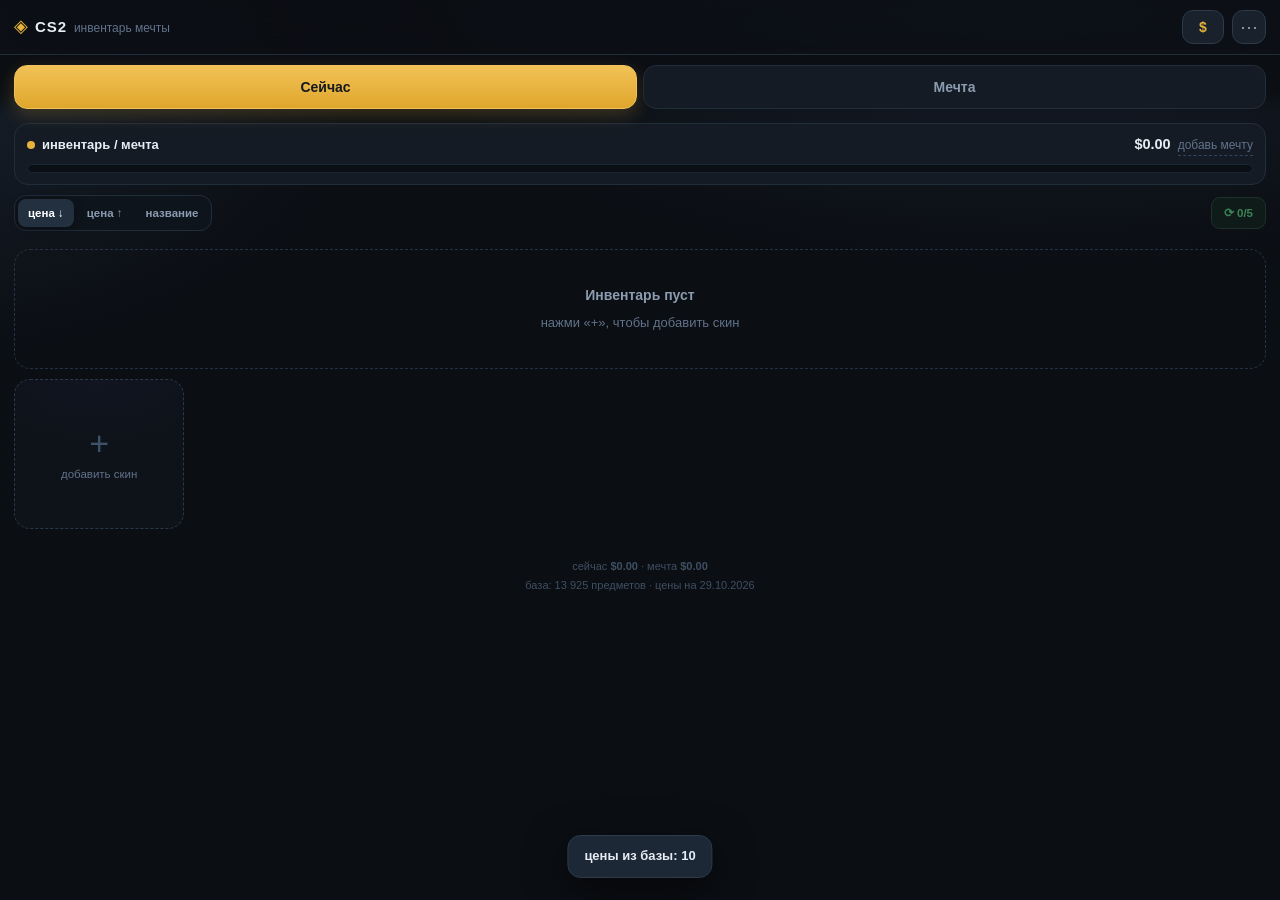
<file: index.html>
<!DOCTYPE html>
<html lang="ru">
<head>
<meta charset="utf-8">
<meta name="viewport" content="width=device-width,initial-scale=1,viewport-fit=cover">
<meta name="theme-color" content="#0b0e13">
<meta name="robots" content="noindex,nofollow,noarchive">
<meta name="googlebot" content="noindex,nofollow">
<meta name="apple-mobile-web-app-capable" content="yes">
<meta name="apple-mobile-web-app-status-bar-style" content="black-translucent">
<title>CS2 · Инвентарь мечты</title>
<link rel="stylesheet" href="style.css">
</head>
<body>

<header class="top">
  <div class="brand">
    <span class="mark">◈</span>
    <span class="bt">CS2</span>
    <span class="bs">инвентарь мечты</span>
  </div>
  <div class="topact">
    <button class="chip" id="btnCur" title="валюта">$</button>
    <button class="iconbtn" id="btnMenu" title="настройки">⋯</button>
  </div>
</header>

<nav class="tabs" id="tabs">
  <button class="tab is-on" data-tab="now">Сейчас</button>
  <button class="tab" data-tab="dream">Мечта</button>
</nav>

<section class="bars" id="bars"></section>

<main class="grid" id="grid" aria-live="polite"></main>

<footer class="foot">
  <div id="catInfo">загрузка базы…</div>
</footer>

<div class="boot" id="boot">
  <div class="boot-in">
    <div class="boot-logo">◈</div>
    <div class="boot-t">CS2 · инвентарь мечты</div>
    <div class="boot-s" id="bootMsg">загружаю базу цен…</div>
    <div class="boot-track"><i id="bootBar"></i></div>
  </div>
</div>

<div class="sheet-wrap" id="sheetWrap" hidden>
  <div class="backdrop" data-close></div>
  <div class="sheet" id="sheet" role="dialog" aria-modal="true"></div>
</div>

<div class="toast" id="toast"></div>

<script src="app.js?v=8"></script>
</body>
</html>
</file>
<file: style.css>
/* CS2 · инвентарь мечты — mobile-first, тёмная тема */
:root{
  --bg:#0b0e13;
  --bg2:#0f141b;
  --panel:#141b24;
  --panel2:#18212c;
  --line:#222d3a;
  --line2:#2c3a4a;
  --txt:#e6edf5;
  --dim:#8b9bb0;
  --dim2:#61728a;
  --gold:#e6b23c;
  --green:#3ecf6b;
  --yellow:#ffcc33;
  --blue:#4b69ff;
  --red:#ef5350;
  --r:16px;
  --safe-b:env(safe-area-inset-bottom,0px);
  --safe-t:env(safe-area-inset-top,0px);
  --shadow:0 12px 40px rgba(0,0,0,.55);
}
*{box-sizing:border-box;-webkit-tap-highlight-color:transparent}
html,body{margin:0;padding:0}
body{
  background:
    radial-gradient(1200px 600px at 80% -10%, #1a2433 0%, transparent 60%),
    radial-gradient(900px 500px at -10% 10%, #17202c 0%, transparent 55%),
    var(--bg);
  color:var(--txt);
  font:15px/1.45 -apple-system,BlinkMacSystemFont,"Segoe UI",Roboto,"Helvetica Neue",Arial,sans-serif;
  min-height:100dvh;
  overscroll-behavior-y:none;
  -webkit-font-smoothing:antialiased;
}
button{font:inherit;color:inherit;cursor:pointer;border:0;background:none}
img{display:block}
.dim{color:var(--dim)}
.mono{font-variant-numeric:tabular-nums;font-feature-settings:"tnum"}

/* ---------- шапка ---------- */
.top{
  position:sticky;top:0;z-index:30;
  display:flex;align-items:center;justify-content:space-between;gap:10px;
  padding:calc(10px + var(--safe-t)) 14px 10px;
  background:rgba(11,14,19,.82);
  backdrop-filter:blur(14px) saturate(140%);
  -webkit-backdrop-filter:blur(14px) saturate(140%);
  border-bottom:1px solid var(--line);
}
.brand{display:flex;align-items:baseline;gap:7px;min-width:0}
.brand .mark{color:var(--gold);font-size:18px;line-height:1}
.brand .bt{font-weight:800;letter-spacing:.06em;font-size:15px}
.brand .bs{color:var(--dim2);font-size:12px;white-space:nowrap;overflow:hidden;text-overflow:ellipsis}
.topact{display:flex;gap:8px;align-items:center}
.chip{
  min-width:42px;height:34px;padding:0 11px;border-radius:11px;
  background:var(--panel2);border:1px solid var(--line2);
  color:var(--gold);font-weight:700;font-size:14px;
  transition:transform .12s, border-color .2s;
}
.chip:active{transform:scale(.94)}
.iconbtn{
  width:34px;height:34px;border-radius:11px;background:var(--panel2);
  border:1px solid var(--line2);color:var(--dim);font-size:18px;line-height:1;
}
.iconbtn:active{transform:scale(.94)}

/* ---------- вкладки ---------- */
.tabs{
  position:sticky;top:calc(55px + var(--safe-t));z-index:29;
  display:flex;gap:6px;padding:10px 14px 6px;
  background:linear-gradient(#0b0e13 60%,rgba(11,14,19,0));
}
.tab{
  flex:1;padding:11px 8px;border-radius:13px;font-weight:700;font-size:14px;
  color:var(--dim);background:var(--panel);border:1px solid var(--line);
  transition:all .18s;
}
.tab.is-on{
  color:#14181f;background:linear-gradient(180deg,#f2c257,#dfa62c);
  border-color:#f0c15c;box-shadow:0 6px 18px rgba(230,178,60,.22);
}
.tab:active{transform:scale(.985)}

/* ---------- полосы прогресса ---------- */
.bars{padding:8px 14px 4px;display:flex;flex-direction:column;gap:9px}
.bar{
  background:var(--panel);border:1px solid var(--line);border-radius:14px;
  padding:10px 12px 11px;
}
.bar.sub{background:transparent;border-color:transparent;padding:6px 2px 2px}
.bhead{display:flex;align-items:center;justify-content:space-between;gap:8px;margin-bottom:8px}
.blabel{display:flex;align-items:center;gap:7px;font-size:12.5px;color:var(--dim);min-width:0}
.blabel b{color:var(--txt);font-weight:700;font-size:13px}
.dot{width:8px;height:8px;border-radius:50%;flex:0 0 auto}
.bval{display:flex;align-items:baseline;gap:7px;white-space:nowrap}
.bval .sum{font-weight:800;font-size:14.5px}
.bval .goal{color:var(--dim2);font-size:12px;cursor:pointer;border-bottom:1px dashed #33455a}
.pct{font-weight:800;font-size:13px;color:var(--gold);min-width:44px;text-align:right}
.track{position:relative;height:9px;border-radius:99px;background:#0a0f15;border:1px solid #1b2634;overflow:hidden}
.fill{height:100%;width:0;border-radius:99px;transition:width .65s cubic-bezier(.2,.8,.2,1);position:relative}
.fill::after{content:"";position:absolute;inset:0;background:linear-gradient(180deg,rgba(255,255,255,.28),transparent 60%)}
.bar[data-k="now"] .fill{background:linear-gradient(90deg,#b9852a,#f2c257)}
.bar[data-k="d1"] .fill{background:linear-gradient(90deg,#2ea457,#59e08a);box-shadow:0 0 14px rgba(62,207,107,.35)}
.bar[data-k="d2"] .fill{background:linear-gradient(90deg,#c99a12,#ffd85c);box-shadow:0 0 14px rgba(255,204,51,.3)}
.bar[data-k="d1"] .pct{color:var(--green)}
.bar[data-k="d2"] .pct{color:var(--yellow)}
.bar.done .fill{animation:glow 2.2s ease-in-out infinite}
@keyframes glow{0%,100%{filter:brightness(1)}50%{filter:brightness(1.28)}}

/* ---------- сетка карточек ---------- */
.grid{
  display:grid;gap:10px;padding:12px 14px calc(28px + var(--safe-b));
  grid-template-columns:repeat(auto-fill,minmax(150px,1fr));
}
@media(max-width:420px){.grid{grid-template-columns:repeat(2,1fr);gap:9px;padding:10px 10px calc(24px + var(--safe-b))}}
.card{
  position:relative;border-radius:var(--r);overflow:hidden;
  background:linear-gradient(170deg,var(--panel2),var(--panel));
  border:1px solid var(--line);
  transition:transform .12s ease,border-color .2s;
  text-align:left;
}
.card:active{transform:scale(.975)}
.card::before{ /* подсветка редкости */
  content:"";position:absolute;inset:0;pointer-events:none;
  background:radial-gradient(120% 70% at 50% 0%,var(--c,#4b69ff22) 0%,transparent 62%);
  opacity:.28;
}
.thumb{position:relative;aspect-ratio:4/3;display:flex;align-items:center;justify-content:center;padding:8px 6px 0}
.thumb img{max-width:100%;max-height:100%;object-fit:contain;filter:drop-shadow(0 8px 14px rgba(0,0,0,.45))}
.thumb .noimg{
  width:56px;height:56px;border-radius:12px;background:#0d131a;border:1px dashed #2b3947;
  display:flex;align-items:center;justify-content:center;color:var(--dim2);font-size:20px;
}
.wp{
  position:absolute;top:7px;right:7px;padding:2px 7px;border-radius:99px;
  font-size:10.5px;font-weight:800;letter-spacing:.03em;
  background:#0b1016cc;border:1px solid currentColor;backdrop-filter:blur(4px);
}
.ord{
  position:absolute;top:7px;left:7px;width:20px;height:20px;border-radius:50%;
  display:flex;align-items:center;justify-content:center;font-size:11px;font-weight:800;
  background:#0b1016cc;border:1px solid currentColor;backdrop-filter:blur(4px);
}
.cbody{padding:7px 9px 9px}
.cname{
  font-size:12px;font-weight:600;line-height:1.28;color:#dbe6f2;
  display:-webkit-box;-webkit-line-clamp:2;-webkit-box-orient:vertical;overflow:hidden;
  min-height:31px;
}
.cprice{margin-top:4px;font-size:13.5px;font-weight:800;color:var(--gold)}
.cprice.none{color:var(--dim2);font-weight:600}

.card.add{
  display:flex;flex-direction:column;align-items:center;justify-content:center;gap:6px;
  min-height:150px;border:1.5px dashed #2b3947;background:rgba(20,27,36,.4);
  color:var(--dim2);
}
.card.add .plus{font-size:34px;line-height:1;color:#3d5169;font-weight:300}
.card.add .txt{font-size:11.5px}
.card.add:active{border-color:var(--gold);color:var(--gold)}
.empty{
  grid-column:1/-1;text-align:center;padding:34px 18px;color:var(--dim2);
  border:1px dashed #253243;border-radius:var(--r);font-size:13px;line-height:1.7;
}
.empty b{color:var(--dim);display:block;margin-bottom:4px;font-size:14px}

/* ---------- подвал ---------- */
.foot{padding:0 16px calc(18px + var(--safe-b));text-align:center;color:#3f4f63;font-size:11px;line-height:1.7}
.foot a{color:#4f6076}

/* ---------- загрузка ---------- */
.boot{
  position:fixed;inset:0;z-index:70;display:flex;align-items:center;justify-content:center;
  background:var(--bg);transition:opacity .45s;
}
.boot.off{opacity:0;pointer-events:none}
.boot-in{text-align:center;padding:0 30px}
.boot-logo{font-size:44px;color:var(--gold);animation:pulse 1.8s ease-in-out infinite}
@keyframes pulse{0%,100%{opacity:.45;transform:scale(.96)}50%{opacity:1;transform:scale(1.04)}}
.boot-t{margin-top:12px;font-weight:800;letter-spacing:.04em}
.boot-s{margin-top:6px;color:var(--dim2);font-size:12.5px}
.boot-track{margin:18px auto 0;width:190px;height:5px;border-radius:99px;background:#151d27;overflow:hidden}
.boot-track i{display:block;height:100%;width:8%;background:linear-gradient(90deg,#b9852a,#f2c257);border-radius:99px;transition:width .5s}

/* ---------- шторка ---------- */
.sheet-wrap{position:fixed;inset:0;z-index:60;display:flex;align-items:flex-end;justify-content:center}
.sheet-wrap[hidden]{display:none}
.backdrop{position:absolute;inset:0;background:#05080c;opacity:0;transition:opacity .22s}
.sheet-wrap.open .backdrop{opacity:.72}
.sheet{
  position:relative;width:100%;max-width:560px;max-height:92dvh;overflow:auto;
  background:linear-gradient(180deg,#161e28,#111821);
  border:1px solid var(--line2);border-bottom:0;
  border-radius:20px 20px 0 0;box-shadow:var(--shadow);
  padding:10px 14px calc(16px + var(--safe-b));
  transform:translateY(24px);opacity:0;transition:transform .26s cubic-bezier(.2,.9,.3,1),opacity .2s;
  overscroll-behavior:contain;-webkit-overflow-scrolling:touch;
}
.sheet-wrap.open .sheet{transform:translateY(0);opacity:1}
.sheet::before{
  content:"";position:sticky;top:0;display:block;width:40px;height:4px;border-radius:99px;
  background:#2c3a4a;margin:0 auto 8px;
}
@media(min-width:640px){
  .sheet-wrap{align-items:center}
  .sheet{border-radius:20px;border-bottom:1px solid var(--line2);max-height:88dvh}
}
.sheet-head{display:flex;align-items:flex-start;gap:10px;padding:2px 0 10px}
.sheet-head .tt{flex:1;min-width:0}
.sheet-head .tt b{display:block;font-size:16px;line-height:1.25}
.sheet-head .tt span{display:block;color:var(--dim2);font-size:12px;margin-top:2px}
.x{
  flex:0 0 auto;width:32px;height:32px;border-radius:10px;background:#1b2531;
  border:1px solid var(--line2);color:var(--dim);font-size:14px;
}
.x:active{transform:scale(.93)}

/* поиск */
.searchbar{position:relative;margin:2px 0 10px}
.searchbar input{
  width:100%;height:46px;padding:0 42px 0 14px;border-radius:13px;
  background:#0e141b;border:1px solid var(--line2);color:var(--txt);
  font-size:16px;outline:none;transition:border-color .2s;
}
.searchbar input:focus{border-color:var(--gold)}
.searchbar input::placeholder{color:#4d5f75}
.searchbar .ic{position:absolute;right:13px;top:13px;color:var(--dim2);font-size:15px}
.spin{
  width:16px;height:16px;border-radius:50%;border:2px solid #2c3a4a;border-top-color:var(--gold);
  animation:sp .7s linear infinite;
}
@keyframes sp{to{transform:rotate(360deg)}}

/* фильтры категорий в поиске */
.catrow{
  display:flex;gap:6px;overflow-x:auto;margin:0 -14px 10px;padding:0 14px 2px;
  scrollbar-width:none;-webkit-overflow-scrolling:touch;
}
.catrow::-webkit-scrollbar{display:none}
.cat{
  flex:0 0 auto;padding:7px 13px;border-radius:99px;font-size:12px;font-weight:600;
  border:1px solid var(--line2);background:#0f151c;color:var(--dim);white-space:nowrap;
  transition:all .15s;
}
.cat.on{background:#22303f;color:#fff;border-color:#3a4d63}
.cat:active{transform:scale(.96)}

/* панель сортировки под полосами */
.tools{display:flex;gap:8px;align-items:center;flex-wrap:wrap;padding:1px 0 2px}
.seg.tiny{flex:0 1 auto;margin:0;padding:3px;gap:3px;background:#0e141b}
.seg.tiny button{padding:6px 10px;font-size:11.5px;border-radius:8px}

/* кнопка «обновить цены» и метка живой цены */
.livebtn{
  margin-left:auto;flex:0 0 auto;padding:7px 12px;border-radius:9px;font-size:11.5px;font-weight:700;
  border:1px solid #2b4a3a;background:#12241b;color:#5fe08b;white-space:nowrap;
}
.livebtn:active{transform:scale(.96)}
.livebtn.busy{opacity:.55}
.livedot{
  display:inline-block;width:5px;height:5px;border-radius:50%;background:#3ecf6b;
  margin-left:6px;vertical-align:middle;box-shadow:0 0 6px #3ecf6b;
}

/* результаты поиска */
.res{display:flex;flex-direction:column;gap:4px;margin:0 -4px}
.res .hintline{color:var(--dim2);font-size:12px;padding:10px 4px}
.row{
  display:flex;align-items:center;gap:10px;width:100%;padding:7px 8px;border-radius:12px;
  text-align:left;transition:background .15s;
}
.row:hover,.row:active{background:#1a2430}
.row img,.row .ph{width:46px;height:34px;object-fit:contain;flex:0 0 auto}
.row .ph{display:flex;align-items:center;justify-content:center;color:#33445a;font-size:14px;background:#0e141b;border-radius:7px}
.row .rm{flex:1;min-width:0}
.row .rn{font-size:13.5px;font-weight:600;white-space:nowrap;overflow:hidden;text-overflow:ellipsis}
.row .rs{font-size:11.5px;color:var(--dim2);margin-top:1px;white-space:nowrap;overflow:hidden;text-overflow:ellipsis}
.row .rp{font-size:12.5px;font-weight:700;color:var(--gold);white-space:nowrap}
.row .rp.none{color:#3f4f63;font-weight:500}

/* превью предмета */
.preview{
  position:relative;border-radius:16px;padding:14px 10px;margin-bottom:12px;
  background:radial-gradient(90% 90% at 50% 10%,var(--c,#334) 0%,transparent 70%),#0d131a;
  border:1px solid var(--line);display:flex;align-items:center;justify-content:center;
  min-height:130px;
}
.preview img{max-height:150px;max-width:86%;object-fit:contain;filter:drop-shadow(0 14px 22px rgba(0,0,0,.6))}
.preview .noimg{color:#33445a;font-size:34px}
.pricebig{display:flex;align-items:baseline;gap:9px;margin:0 2px 12px}
.pricebig b{font-size:26px;letter-spacing:-.02em;font-weight:800;color:var(--gold)}
.pricebig span{color:var(--dim2);font-size:12.5px}

/* качество: овальчики-переключатели (StatTrak / Souvenir) */
.qpills{display:flex;gap:7px;align-items:center;margin:2px 0 12px;flex-wrap:wrap}
.qpill{
  display:inline-flex;align-items:center;gap:7px;padding:8px 14px;border-radius:99px;
  font-size:12.5px;font-weight:800;letter-spacing:.01em;color:var(--dim);
  background:#0e141b;border:1.5px solid #27333f;transition:all .16s;
}
.qpill .qdot{width:8px;height:8px;border-radius:50%;background:currentColor;opacity:.45}
.qpill.on{color:var(--qc);border-color:var(--qc);background:#18222c;box-shadow:0 0 0 1px var(--qc) inset}
.qpill.on .qdot{opacity:1;box-shadow:0 0 9px var(--qc)}
.qpill:active{transform:scale(.96)}
.qpill:disabled{opacity:.3}
.qhint{font-size:11px;color:var(--dim2)}

/* табы качества */
.seg{display:flex;gap:6px;background:#0e141b;border:1px solid var(--line);border-radius:12px;padding:4px;margin-bottom:12px}
.seg button{
  flex:1;padding:8px 6px;border-radius:9px;font-size:12.5px;font-weight:700;color:var(--dim);
  transition:all .16s;white-space:nowrap;
}
.seg button.on{background:#22303f;color:#fff;box-shadow:0 2px 10px rgba(0,0,0,.3)}
.seg button:disabled{opacity:.3}
.seg.small{margin:0 0 8px;padding:3px}
.seg.small button{padding:6px;font-size:12px}

/* список износов */
.wearlist{display:flex;flex-direction:column;gap:7px;margin-bottom:12px}
.wear{
  display:flex;align-items:center;gap:10px;padding:11px 12px;border-radius:13px;
  background:#0e141b;border:1.5px solid var(--line);text-align:left;transition:all .15s;
}
.wear .nm{flex:1;font-size:13px;font-weight:600}
.wear .nm i{display:block;font-style:normal;color:var(--dim2);font-size:11px;margin-top:1px;font-weight:400}
.wear .pr{font-size:13px;font-weight:800;color:var(--txt)}
.wear .pr.no{color:#3f4f63;font-weight:500;font-size:11.5px}
.wear .d{width:9px;height:9px;border-radius:50%}
.wear.on{border-color:currentColor;background:#131c26;box-shadow:0 0 0 1px currentColor inset}
.wear:disabled{opacity:.45}
.wear .tag{font-size:9.5px;font-weight:800;padding:1.5px 5px;border-radius:5px;background:currentColor}
.wear .tag span{color:#0b0e13}

/* кнопки */
.primary{
  width:100%;height:50px;border-radius:14px;font-weight:800;font-size:15px;
  background:linear-gradient(180deg,#f2c257,#dfa62c);color:#151a21;
  box-shadow:0 10px 26px rgba(230,178,60,.25);transition:transform .12s,opacity .2s;
}
.primary:active{transform:scale(.985)}
.primary:disabled{opacity:.4;box-shadow:none}
.primary.ghost{background:#1b2531;color:var(--txt);border:1px solid var(--line2);box-shadow:none}
.btnrow{display:flex;gap:8px;margin-top:6px}
.btnrow button{
  flex:1;min-height:46px;padding:10px 8px;border-radius:13px;font-size:12.5px;font-weight:700;
  background:#1b2531;border:1px solid var(--line2);color:var(--txt);transition:transform .12s;
}
.btnrow button:active{transform:scale(.97)}
.btnrow button.wide{flex:2}
.btnrow button.danger{background:#2a1519;border-color:#4a2026;color:#ff8a80}
.btnrow button.gold{background:linear-gradient(180deg,#f2c257,#dfa62c);color:#151a21;border-color:#f0c15c}

/* таблица цен */
.ptable{width:100%;border-collapse:separate;border-spacing:0;margin:2px 0 14px;font-size:12px}
.ptable th{
  font-weight:600;color:var(--dim2);font-size:10.5px;text-transform:uppercase;letter-spacing:.04em;
  padding:6px 4px;text-align:right;border-bottom:1px solid var(--line);
}
.ptable th:first-child{text-align:left}
.ptable td{padding:7px 4px;text-align:right;border-bottom:1px solid #18222d;font-variant-numeric:tabular-nums}
.ptable td:first-child{text-align:left;color:var(--dim);font-size:11.5px}
.ptable td.na{color:#33445a}
.ptable td.cur{color:var(--gold);font-weight:800}
.ptable td.lv{color:#8fe6ad}
.ptable td.cur.lv{color:var(--gold)}
.ptable-foot{
  display:flex;align-items:center;gap:10px;justify-content:space-between;
  margin:-8px 0 12px;font-size:11px;color:var(--dim2);
}
.ptable-foot .livebtn{margin-left:0}
.ptable tr.cur td{color:var(--gold);font-weight:700}
.ptable tr.cur td:first-child{color:var(--gold)}

/* настройки */
.setrow{display:flex;align-items:center;justify-content:space-between;gap:12px;padding:12px 2px;border-bottom:1px solid #1a232e}
.setrow:last-child{border-bottom:0}
.setrow .sl{font-size:13px}
.setrow .sl i{display:block;font-style:normal;color:var(--dim2);font-size:11px;margin-top:2px}
.setrow input[type=number],.setrow input[type=text],.setrow input[type=url]{
  width:110px;height:38px;padding:0 10px;border-radius:10px;text-align:right;
  background:#0e141b;border:1px solid var(--line2);color:var(--txt);font-size:14px;outline:none;
}
.setrow input[type=url]{width:172px;font-size:12px;text-align:left}
.settxt{width:100%;min-height:110px;padding:10px;border-radius:12px;background:#0e141b;
  border:1px solid var(--line2);color:var(--dim);font-size:12px;font-family:ui-monospace,Consolas,monospace;resize:vertical}
.notice{background:#1a1508;border:1px solid #4a3a12;color:#e8c987;border-radius:12px;padding:10px 12px;font-size:12px;line-height:1.5;margin:8px 0}

/* тост */
.toast{
  position:fixed;left:50%;bottom:calc(22px + var(--safe-b));transform:translate(-50%,20px);
  background:#1d2836;border:1px solid var(--line2);color:var(--txt);
  padding:11px 16px;border-radius:13px;font-size:13px;font-weight:600;
  box-shadow:var(--shadow);opacity:0;pointer-events:none;transition:all .25s;z-index:80;
  max-width:88vw;text-align:center;
}
.toast.on{opacity:1;transform:translate(-50%,0)}
</file>
